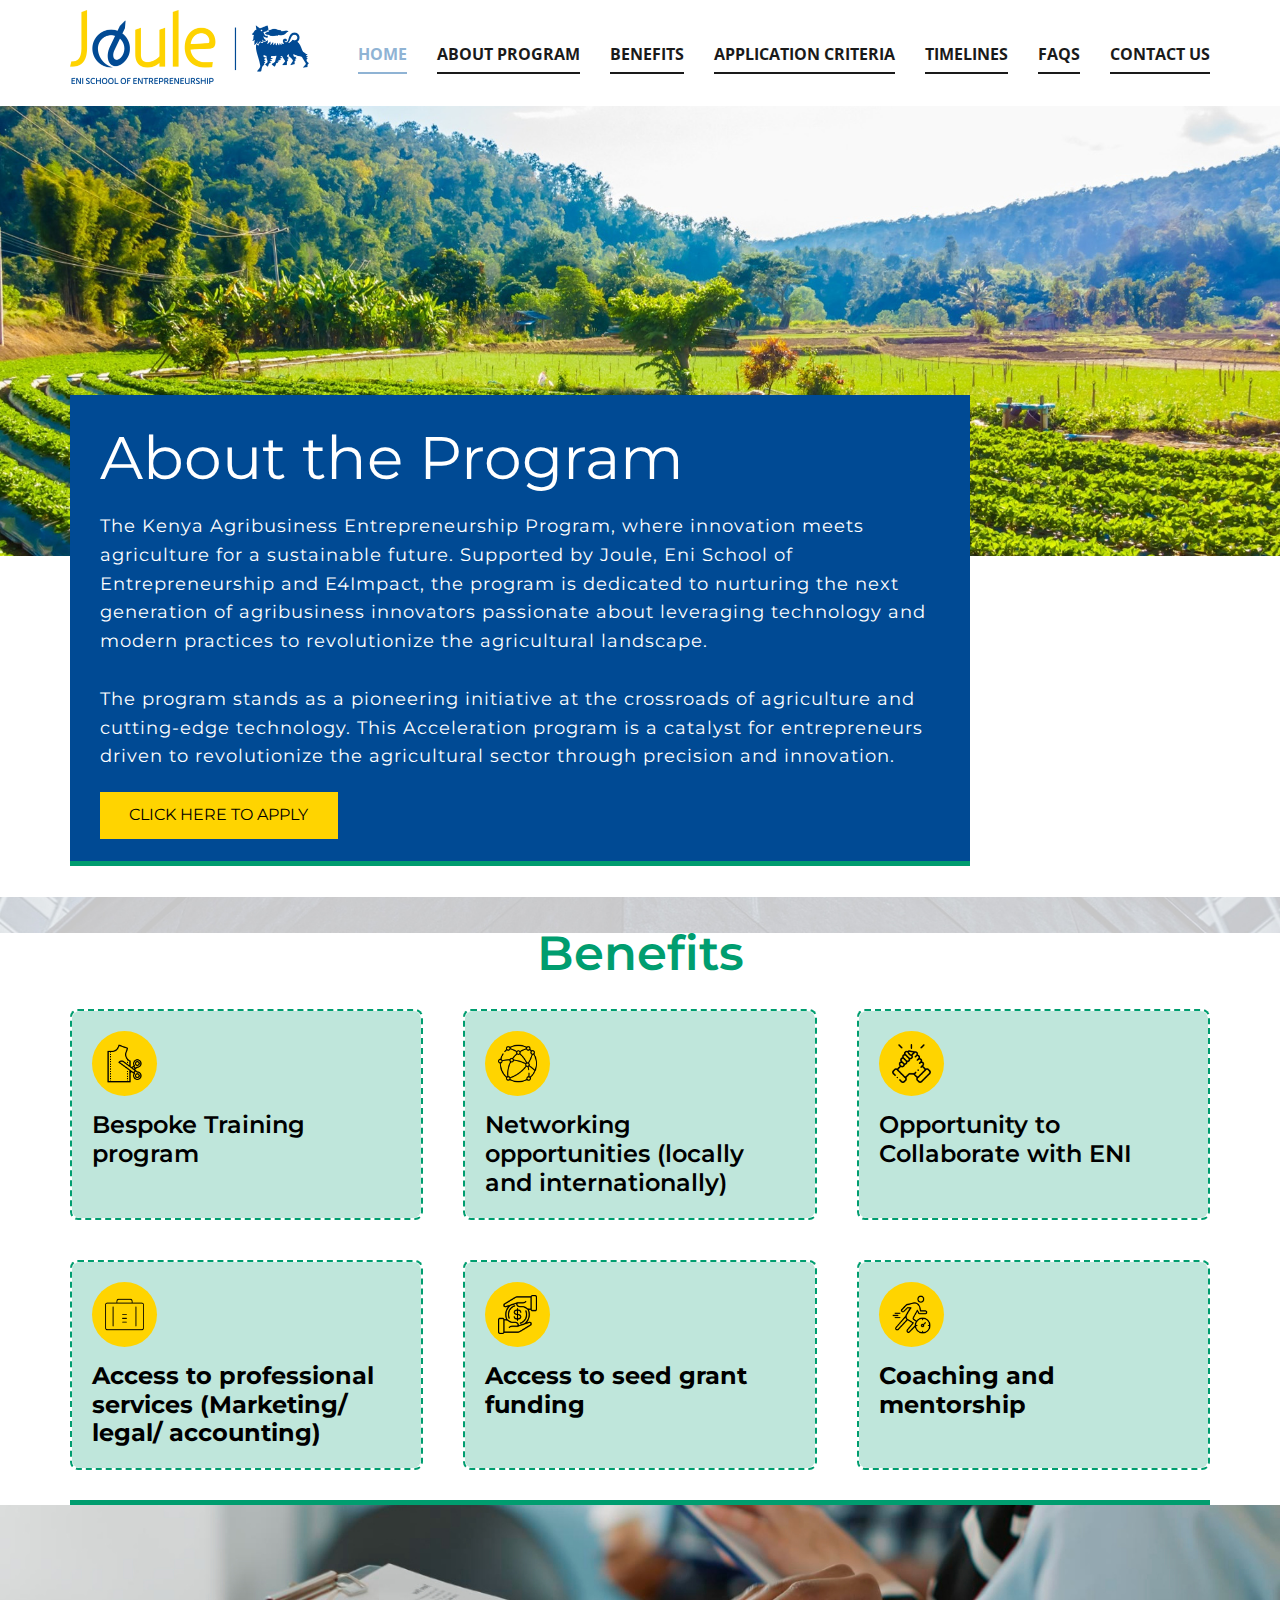
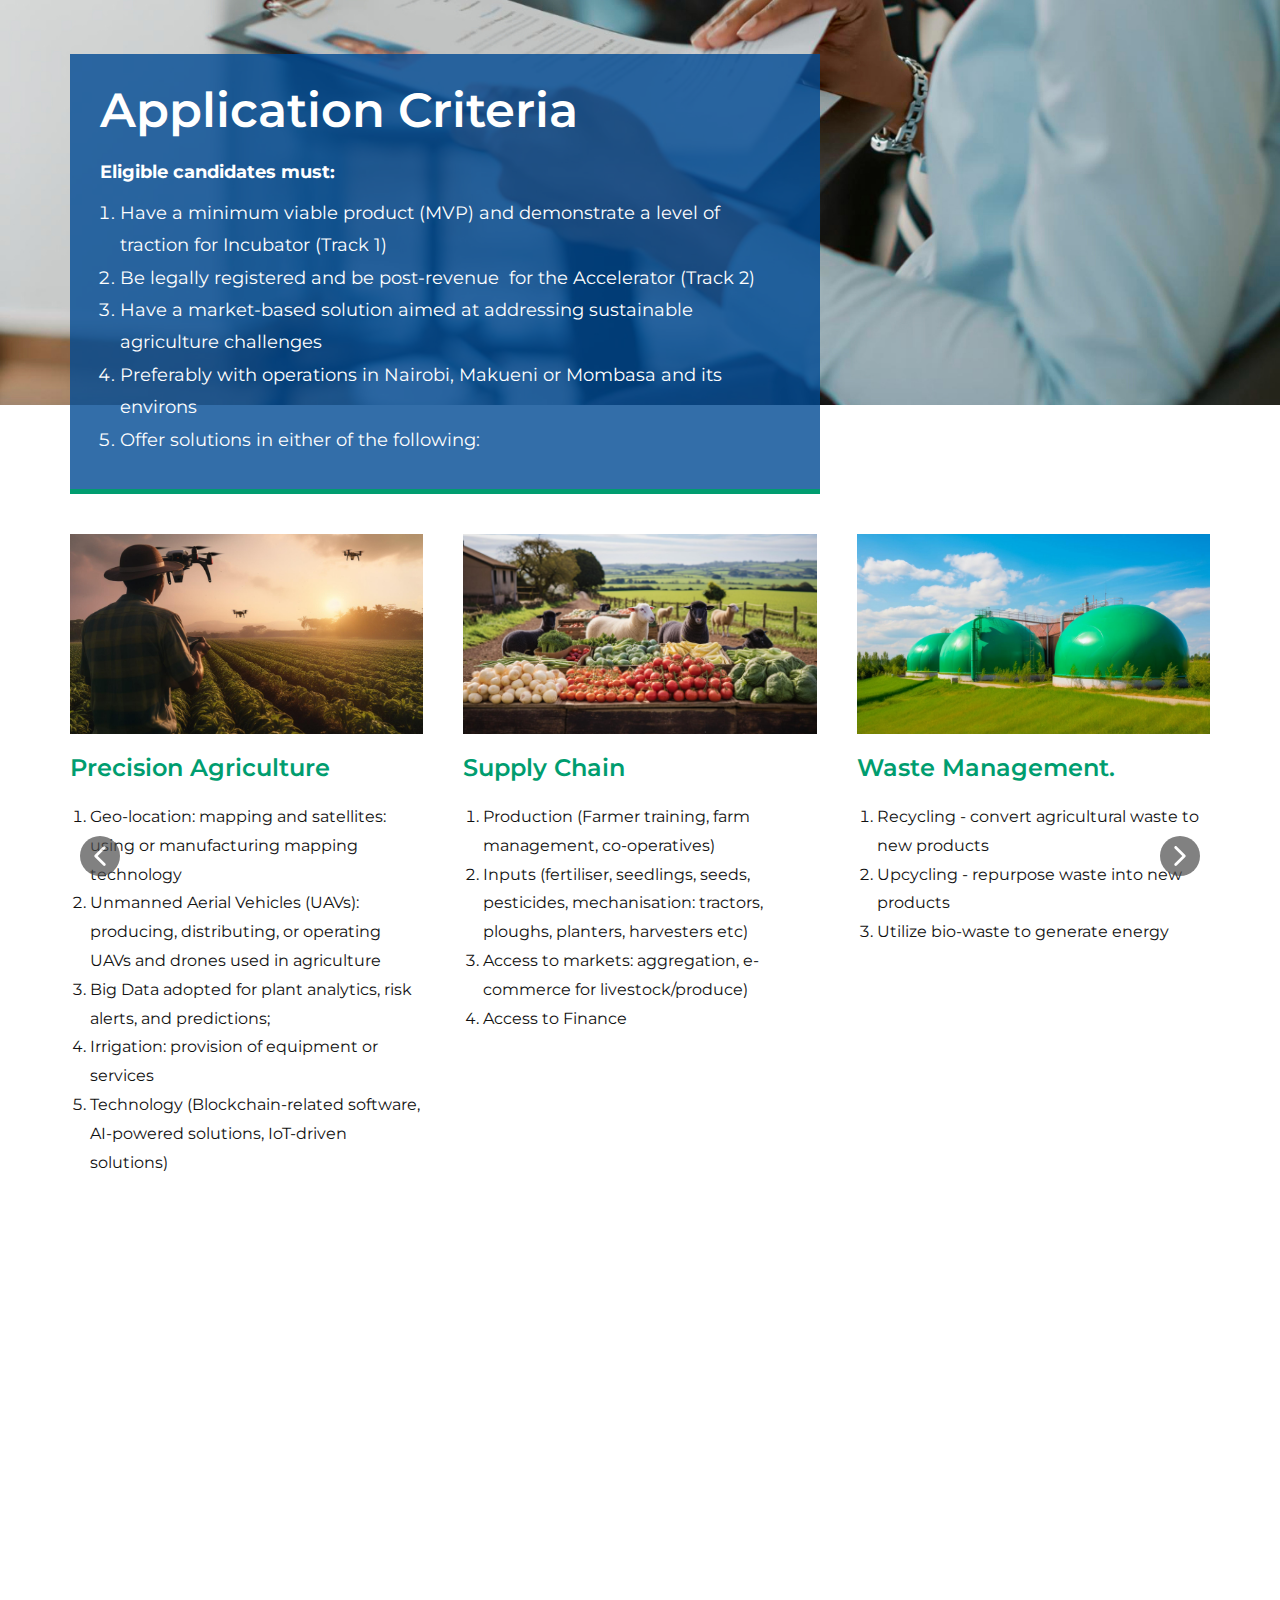
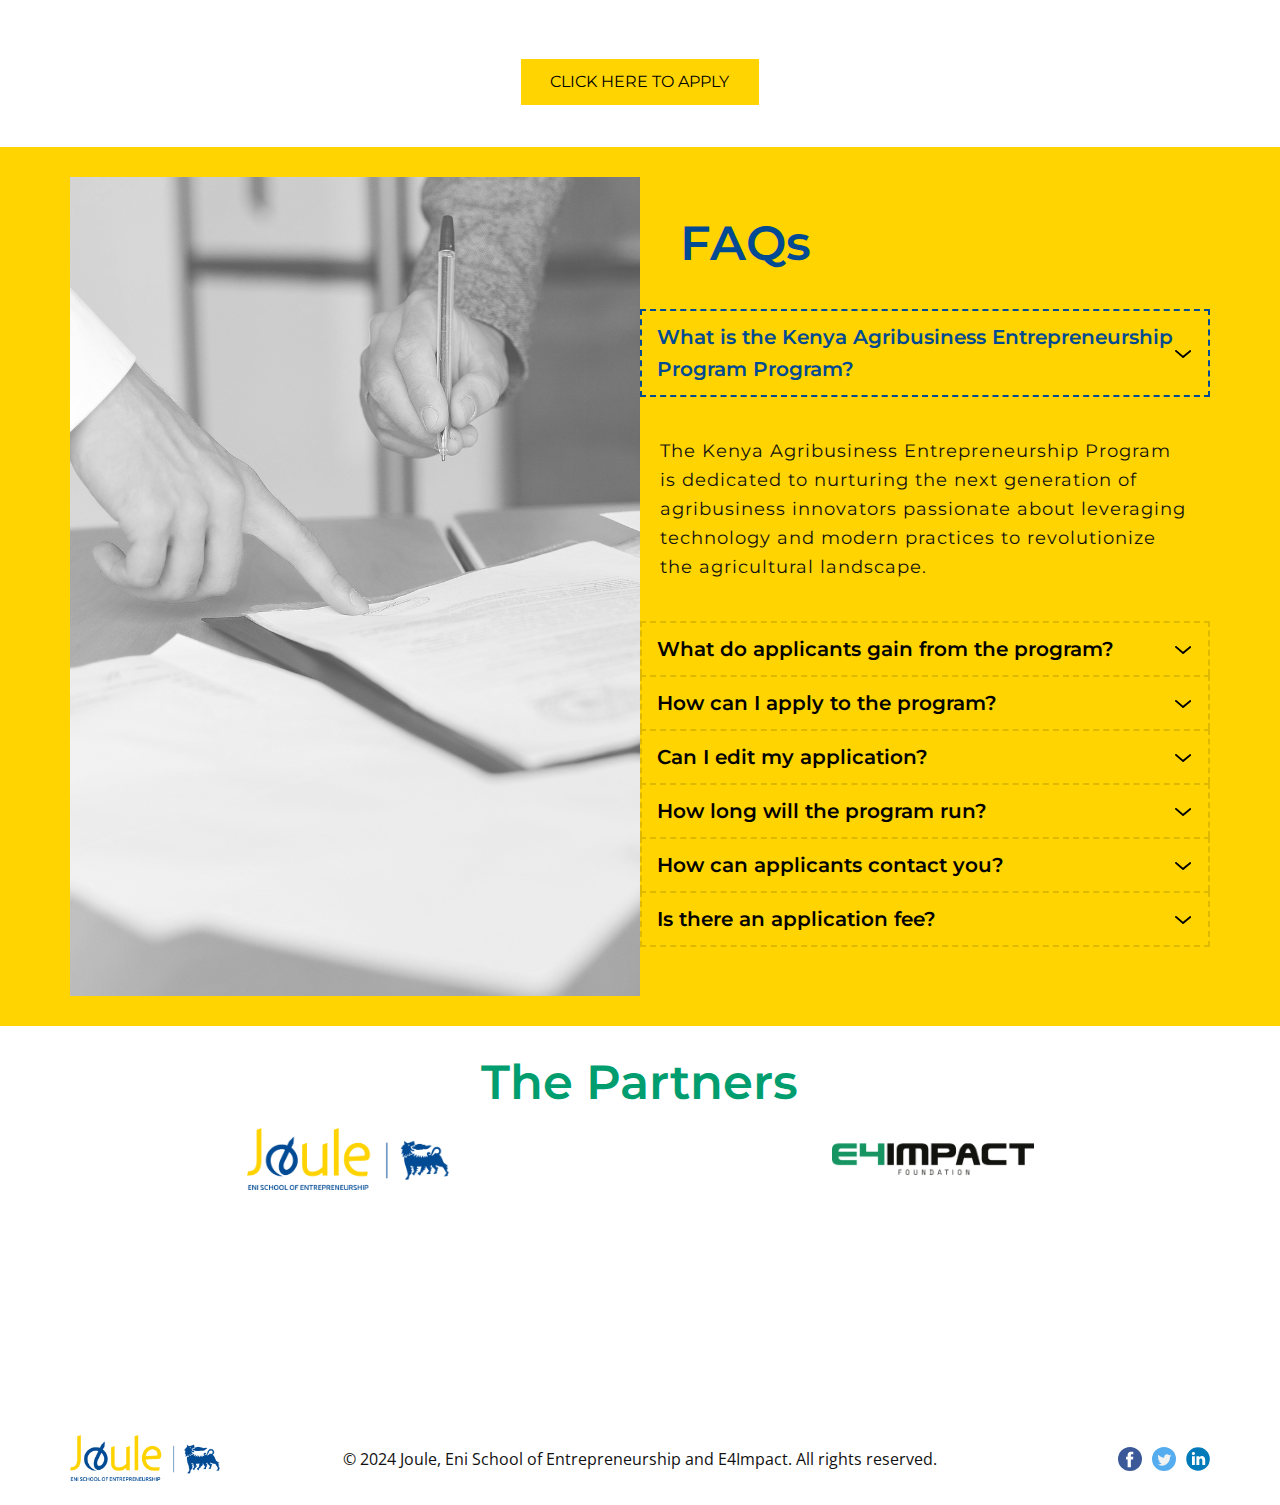
<file: index.html>
<!DOCTYPE html>
<html style="font-size: 16px;" lang="en"><head>
    <meta name="viewport" content="width=device-width, initial-scale=1.0">
    <meta charset="utf-8">
    <meta name="keywords" content="About Us, Why Us, Our partners, ​Open positions, ​“Justice delayed is justice denied.”">
    <meta name="description" content="">
    <title>Home</title>
    <link rel="stylesheet" href="nicepage.css" media="screen">
<link rel="stylesheet" href="Home.css" media="screen">
    <script class="u-script" type="text/javascript" src="jquery.js" defer=""></script>
    <script class="u-script" type="text/javascript" src="nicepage.js" defer=""></script>
    <meta name="generator" content="Nicepage 6.4.0, nicepage.com">
    <link id="u-theme-google-font" rel="stylesheet" href="https://fonts.googleapis.com/css?family=Roboto:100,100i,300,300i,400,400i,500,500i,700,700i,900,900i|Open+Sans:300,300i,400,400i,500,500i,600,600i,700,700i,800,800i">
    <link id="u-page-google-font" rel="stylesheet" href="https://fonts.googleapis.com/css?family=Montserrat:100,100i,200,200i,300,300i,400,400i,500,500i,600,600i,700,700i,800,800i,900,900i">
<script type="application/ld+json">{
		"@context": "http://schema.org",
		"@type": "Organization",
		"name": "",
		"logo": "images/LogoJouleEni-ENG_CMYK.png",
		"sameAs": [
				"www.facebook.com/E4ImpactAccelerator/",
				"https://twitter.com/E4IAccelerator",
				"https://www.linkedin.com/company/e4impactcenter-kenya/"
		]
}</script>
    <meta name="theme-color" content="#8fb3d4">
    <meta name="twitter:site" content="@">
    <meta name="twitter:card" content="summary_large_image">
    <meta name="twitter:title" content="Home">
    <meta name="twitter:description" content="">
    <meta property="og:title" content="Home">
    <meta property="og:type" content="website">
  <meta data-intl-tel-input-cdn-path="intlTelInput/"></head>
  <body data-path-to-root="./" data-include-products="false" class="u-body u-white u-xl-mode" data-lang="en"><header class="u-clearfix u-custom-color-7 u-header u-sticky u-sticky-bdf0 u-header" id="Menu"><div class="u-clearfix u-sheet u-valign-middle-lg u-valign-middle-md u-valign-middle-sm u-valign-middle-xs u-sheet-1">
        <a href="https://www.eni.com/joule/en-IT/home.html" class="u-image u-logo u-image-1" data-image-width="956" data-image-height="295">
          <img src="images/LogoJouleEni-ENG_CMYK.png" class="u-logo-image u-logo-image-1">
        </a>
        <nav class="u-menu u-menu-one-level u-offcanvas u-menu-1" data-responsive-from="MD" data-position="">
          <div class="menu-collapse" style="font-size: 1rem; letter-spacing: 0px; font-weight: 700; text-transform: uppercase;">
            <a class="u-button-style u-custom-active-border-color u-custom-border u-custom-border-color u-custom-borders u-custom-hover-border-color u-custom-left-right-menu-spacing u-custom-padding-bottom u-custom-text-active-color u-custom-text-color u-custom-text-hover-color u-custom-top-bottom-menu-spacing u-nav-link u-text-active-palette-1-base u-text-hover-palette-2-base" href="#" style="font-size: calc(1em + 16px);">
              <svg class="u-svg-link" viewBox="0 0 24 24"><use xmlns:xlink="http://www.w3.org/1999/xlink" xlink:href="#menu-hamburger"></use></svg>
              <svg class="u-svg-content" version="1.1" id="menu-hamburger" viewBox="0 0 16 16" x="0px" y="0px" xmlns:xlink="http://www.w3.org/1999/xlink" xmlns="http://www.w3.org/2000/svg"><g><rect y="1" width="16" height="2"></rect><rect y="7" width="16" height="2"></rect><rect y="13" width="16" height="2"></rect>
</g></svg>
            </a>
          </div>
          <div class="u-custom-menu u-nav-container">
            <ul class="u-nav u-spacing-30 u-unstyled u-nav-1"><li class="u-nav-item"><a class="u-border-2 u-border-active-palette-1-base u-border-grey-90 u-border-hover-palette-1-base u-border-no-left u-border-no-right u-border-no-top u-button-style u-nav-link u-text-active-palette-1-base u-text-grey-90 u-text-hover-palette-1-base" href="Home.html#Hero" style="padding: 10px 0px;">HOME</a>
</li><li class="u-nav-item"><a class="u-border-2 u-border-active-palette-1-base u-border-grey-90 u-border-hover-palette-1-base u-border-no-left u-border-no-right u-border-no-top u-button-style u-nav-link u-text-active-palette-1-base u-text-grey-90 u-text-hover-palette-1-base" href="Home.html#About_KAGEP" style="padding: 10px 0px;">About Program</a>
</li><li class="u-nav-item"><a class="u-border-2 u-border-active-palette-1-base u-border-grey-90 u-border-hover-palette-1-base u-border-no-left u-border-no-right u-border-no-top u-button-style u-nav-link u-text-active-palette-1-base u-text-grey-90 u-text-hover-palette-1-base" href="Home.html#Benefits" style="padding: 10px 0px;">Bene​​fits</a>
</li><li class="u-nav-item"><a class="u-border-2 u-border-active-palette-1-base u-border-grey-90 u-border-hover-palette-1-base u-border-no-left u-border-no-right u-border-no-top u-button-style u-nav-link u-text-active-palette-1-base u-text-grey-90 u-text-hover-palette-1-base" href="Home.html#carousel_0910" style="padding: 10px 0px;"> Application Criteria </a>
</li><li class="u-nav-item"><a class="u-border-2 u-border-active-palette-1-base u-border-grey-90 u-border-hover-palette-1-base u-border-no-left u-border-no-right u-border-no-top u-button-style u-nav-link u-text-active-palette-1-base u-text-grey-90 u-text-hover-palette-1-base" href="Home.html#sec-6019" style="padding: 10px 0px;">Timelines</a>
</li><li class="u-nav-item"><a class="u-border-2 u-border-active-palette-1-base u-border-grey-90 u-border-hover-palette-1-base u-border-no-left u-border-no-right u-border-no-top u-button-style u-nav-link u-text-active-palette-1-base u-text-grey-90 u-text-hover-palette-1-base" href="Home.html#FAQs" style="padding: 10px 0px;">FAQs</a>
</li><li class="u-nav-item"><a class="u-border-2 u-border-active-palette-1-base u-border-grey-90 u-border-hover-palette-1-base u-border-no-left u-border-no-right u-border-no-top u-button-style u-nav-link u-text-active-palette-1-base u-text-grey-90 u-text-hover-palette-1-base" href="Home.html#carousel_fae1" style="padding: 10px 0px;">Contact Us</a>
</li></ul>
          </div>
          <div class="u-custom-menu u-nav-container-collapse">
            <div class="u-black u-container-style u-inner-container-layout u-opacity u-opacity-95 u-sidenav">
              <div class="u-inner-container-layout u-sidenav-overflow">
                <div class="u-menu-close"></div>
                <ul class="u-align-center u-nav u-popupmenu-items u-unstyled u-nav-2"><li class="u-nav-item"><a class="u-button-style u-nav-link" href="Home.html#Hero">HOME</a>
</li><li class="u-nav-item"><a class="u-button-style u-nav-link" href="Home.html#About_KAGEP">About Program</a>
</li><li class="u-nav-item"><a class="u-button-style u-nav-link" href="Home.html#Benefits">Bene​​fits</a>
</li><li class="u-nav-item"><a class="u-button-style u-nav-link" href="Home.html#carousel_0910"> Application Criteria </a>
</li><li class="u-nav-item"><a class="u-button-style u-nav-link" href="Home.html#sec-6019">Timelines</a>
</li><li class="u-nav-item"><a class="u-button-style u-nav-link" href="Home.html#FAQs">FAQs</a>
</li><li class="u-nav-item"><a class="u-button-style u-nav-link" href="Home.html#carousel_fae1">Contact Us</a>
</li></ul>
              </div>
            </div>
            <div class="u-black u-menu-overlay u-opacity u-opacity-70"></div>
          </div>
        </nav>
      </div><style class="u-sticky-style" data-style-id="bdf0">.u-sticky-fixed.u-sticky-bdf0, .u-body.u-sticky-fixed .u-sticky-bdf0 {
box-shadow: 2px 2px 8px 0px rgba(128,128,128,1) !important
}</style></header>
    <section class="u-clearfix u-image u-section-1" id="Hero" data-image-width="2000" data-image-height="1143">
      <div class="u-clearfix u-sheet u-sheet-1"></div>
    </section>
    <section class="u-clearfix u-section-2" id="About_KAGEP">
      <div class="u-clearfix u-sheet u-sheet-1">
        <div class="custom-expanded u-border-5 u-border-custom-color-1 u-border-no-left u-border-no-right u-border-no-top u-container-style u-custom-color-5 u-group u-shape-rectangle u-group-1" data-animation-out="1">
          <div class="u-container-layout u-container-layout-1">
            <h1 class="u-align-left u-custom-font u-font-montserrat u-text u-text-custom-color-7 u-text-default u-text-1">About the P​rogram&nbsp;</h1>
            <p class="u-align-left u-custom-font u-font-montserrat u-text u-text-2">The Kenya Agribusiness Entrepreneurship Program, where innovation meets agriculture for a sustainable future. Supported by Joule, Eni School of Entrepreneurship and E4Impact, the program is dedicated to nurturing the next generation of agribusiness innovators passionate about leveraging technology and modern practices to revolutionize the agricultural landscape. <br>
              <br>The program stands as a pioneering initiative at the crossroads of agriculture and cutting-edge technology. This Acceleration program is a catalyst for entrepreneurs driven to revolutionize the agricultural sector through precision and innovation.<br>
            </p>
            <a href="https://e4impact.acceleratorapp.co/application/new?program=kenya-agribusiness-entrepreneurship-program" class="u-align-left u-btn u-button-style u-custom-color-2 u-text-custom-color-3 u-btn-1" target="_blank"> Click here to Apply</a>
          </div>
        </div>
      </div>
    </section>
    <section class="skrollable u-align-center u-clearfix u-container-align-center-md u-container-align-center-sm u-container-align-center-xs u-image u-parallax u-section-3" id="Benefits" data-image-width="1920" data-image-height="1400">
      <div class="u-clearfix u-sheet u-sheet-1">
        <div class="u-align-center u-border-5 u-border-custom-color-1 u-border-no-left u-border-no-right u-border-no-top u-container-style u-expanded-width u-group u-shape-rectangle u-group-1">
          <div class="u-container-layout u-container-layout-1">
            <h2 class="u-text u-text-custom-color-1 u-text-default u-text-1">Bene​​fits</h2>
            <div class="custom-expanded u-expanded-width-lg u-expanded-width-xl u-layout-grid u-list u-list-1">
              <div class="u-repeater u-repeater-1">
                <div class="u-border-2 u-border-custom-color-1 u-container-align-left u-container-style u-custom-color-1 u-list-item u-opacity u-opacity-25 u-radius u-repeater-item u-shape-round u-list-item-1">
                  <div class="u-container-layout u-similar-container u-container-layout-2"><span class="u-align-left u-custom-color-2 u-file-icon u-icon u-icon-circle u-icon-1" data-animation-name="" data-animation-duration="0" data-animation-delay="0" data-animation-direction=""><img src="images/10719226-0112b8f7.png" alt=""></span>
                    <div class="u-container-style u-group u-shape-rectangle u-group-2">
                      <div class="u-container-layout u-container-layout-3">
                        <h3 class="u-align-left u-text u-text-black u-text-2">Bespoke Training program </h3>
                      </div>
                    </div>
                  </div>
                </div>
                <div class="u-border-2 u-border-custom-color-1 u-container-align-left u-container-style u-custom-color-1 u-list-item u-opacity u-opacity-25 u-radius u-repeater-item u-shape-round u-list-item-2">
                  <div class="u-container-layout u-similar-container u-container-layout-4"><span class="u-align-left u-custom-color-2 u-file-icon u-icon u-icon-circle u-icon-2" data-animation-name="" data-animation-duration="0" data-animation-delay="0" data-animation-direction=""><img src="images/4207230-e508a923.png" alt=""></span>
                    <div class="u-container-style u-group u-shape-rectangle u-group-3">
                      <div class="u-container-layout u-container-layout-5">
                        <h3 class="u-align-left u-text u-text-black u-text-3"> Network​ing opportunities (locally and internationally)&nbsp;</h3>
                      </div>
                    </div>
                  </div>
                </div>
                <div class="u-border-2 u-border-custom-color-1 u-container-align-left u-container-style u-custom-color-1 u-list-item u-opacity u-opacity-25 u-radius u-repeater-item u-shape-round u-list-item-3">
                  <div class="u-container-layout u-similar-container u-container-layout-6"><span class="u-align-left u-custom-color-2 u-file-icon u-icon u-icon-circle u-icon-3" data-animation-name="" data-animation-duration="0" data-animation-delay="0" data-animation-direction=""><img src="images/2058768-dbe090ce.png" alt=""></span>
                    <div class="u-container-style u-group u-shape-rectangle u-group-4">
                      <div class="u-container-layout u-container-layout-7">
                        <h3 class="u-align-left u-text u-text-black u-text-4"> Opportunity to Collaborate with ENI </h3>
                      </div>
                    </div>
                  </div>
                </div>
                <div class="u-border-2 u-border-custom-color-1 u-container-align-left u-container-style u-custom-color-1 u-list-item u-opacity u-opacity-25 u-radius u-repeater-item u-shape-round u-list-item-4">
                  <div class="u-container-layout u-similar-container u-container-layout-8"><span class="u-align-left u-custom-color-2 u-file-icon u-icon u-icon-circle u-icon-4" data-animation-name="" data-animation-duration="0" data-animation-delay="0" data-animation-direction=""><img src="images/2603174-b0e47d2f.png" alt=""></span>
                    <div class="u-container-style u-group u-shape-rectangle u-group-5">
                      <div class="u-container-layout u-container-layout-9">
                        <h3 class="u-align-left u-text u-text-black u-text-5"><b>Access to professional services (Marketing/ legal/ accounting)</b>
                        </h3>
                      </div>
                    </div>
                  </div>
                </div>
                <div class="u-border-2 u-border-custom-color-1 u-container-align-left u-container-style u-custom-color-1 u-list-item u-opacity u-opacity-25 u-radius u-repeater-item u-shape-round u-list-item-5">
                  <div class="u-container-layout u-similar-container u-container-layout-10"><span class="u-align-left u-custom-color-2 u-file-icon u-icon u-icon-circle u-icon-5" data-animation-name="" data-animation-duration="0" data-animation-delay="0" data-animation-direction=""><img src="images/3130453-7ac112e3.png" alt=""></span>
                    <div class="u-container-style u-group u-shape-rectangle u-group-6">
                      <div class="u-container-layout u-container-layout-11">
                        <h3 class="u-align-left u-text u-text-black u-text-6"><b>Access to seed grant funding</b>
                        </h3>
                      </div>
                    </div>
                  </div>
                </div>
                <div class="u-border-2 u-border-custom-color-1 u-container-style u-custom-color-1 u-list-item u-opacity u-opacity-25 u-radius u-repeater-item u-shape-round u-list-item-6">
                  <div class="u-container-layout u-similar-container u-container-layout-12"><span class="u-align-left u-custom-color-2 u-file-icon u-icon u-icon-circle u-icon-6" data-animation-name="" data-animation-duration="0" data-animation-delay="0" data-animation-direction=""><img src="images/10746529-d5d4c3f9.png" alt=""></span>
                    <div class="u-container-style u-group u-shape-rectangle u-group-7">
                      <div class="u-container-layout u-container-layout-13">
                        <h3 class="u-align-left u-text u-text-black u-text-7"><b>Coaching and mentorship</b>
                        </h3>
                      </div>
                    </div>
                  </div>
                </div>
              </div>
            </div>
          </div>
        </div>
      </div>
    </section>
    <section class="u-clearfix u-section-4" id="carousel_0910">
      <img class="u-image u-image-1" src="images/female-candidate-sitting-queue-receiving-cv-files-waiting-start-job-interview-about-career-opportunity-woman-getting-ready-attend-recruitment-meeting-with-hr-employee.jpg" data-image-width="1500" data-image-height="844">
      <div class="u-border-5 u-border-custom-color-1 u-border-no-left u-border-no-right u-border-no-top u-container-style u-custom-color-5 u-group u-opacity u-opacity-80 u-shape-rectangle u-group-1">
        <div class="u-container-layout u-container-layout-1">
          <h2 class="u-align-left u-text u-text-default u-text-1">Application Criteria </h2>
          <p class="u-align-left u-large-text u-text u-text-variant u-text-2"><b>Eligible candidates must:<br></b>
          </p>
          <ol class="u-align-left u-text u-text-3">
            <li><b>
                <span style="font-weight: 400;">Have a minimum viable product (MVP) and demonstrate a level of traction for Incubator (Track 1)</span></b>
            </li>
            <li><b style="font-weight: 400;">Be legally registered and be post-revenue&nbsp; for the Accelerator (Track 2)</b>
            </li>
            <li><b>
                <span style="font-weight: 400;">Have a market-based solution aimed at addressing sustainable agriculture challenges</span></b>
            </li>
            <li><b style="font-weight: 400;">Preferably with operations in Nairobi, Makueni or Mombasa and its environs</b>
            </li>
            <li><b>
                <span style="font-weight: 400;">Offer solutions in either of the following:</span></b>
              <br>
            </li>
          </ol>
        </div>
      </div>
    </section>
    <section class="u-clearfix u-section-5" id="sec-43b4">
      <div class="u-clearfix u-sheet u-sheet-1">
        <div class="u-expanded-width u-layout-horizontal u-list u-list-1">
          <div class="u-repeater u-repeater-1">
            <div class="u-container-align-left u-container-style u-list-item u-repeater-item u-shape-rectangle">
              <div class="u-container-layout u-similar-container u-container-layout-1">
                <img class="u-expanded-width u-image u-image-1" src="images/29298.jpg" data-image-width="2000" data-image-height="1333">
                <h3 class="u-align-left u-text u-text-custom-color-1 u-text-default u-text-1"> Precision Agriculture</h3>
                <ol class="u-align-left u-spacing-0 u-text u-text-2">
                  <li>Geo-location: mapping and satellites: using or manufacturing mapping technology</li>
                  <li>Unmanned Aerial Vehicles (UAVs): producing, distributing, or operating UAVs and drones used in agriculture</li>
                  <li>Big Data adopted for plant analytics, risk alerts, and predictions;</li>
                  <li>Irrigation: provision of equipment or services</li>
                  <li>Technology (Blockchain-related software, AI-powered solutions, IoT-driven solutions)<br>
                  </li>
                </ol>
              </div>
            </div>
            <div class="u-container-style u-list-item u-repeater-item u-shape-rectangle">
              <div class="u-container-layout u-similar-container u-container-layout-2">
                <img class="u-expanded-width u-image u-image-2" src="images/56403.jpg" data-image-width="1500" data-image-height="841">
                <h3 class="u-align-left u-text u-text-custom-color-1 u-text-default u-text-3"> Supply Chain</h3>
                <ol class="u-align-left u-spacing-0 u-text u-text-4">
                  <li>Production (Farmer training, farm management, co-operatives)</li>
                  <li>Inputs (fertiliser, seedlings, seeds, pesticides, mechanisation: tractors, ploughs, planters, harvesters etc)</li>
                  <li>Access to markets: aggregation, e-commerce for livestock/produce)</li>
                  <li>Access to Finance&nbsp;<br>
                  </li>
                </ol>
              </div>
            </div>
            <div class="u-container-align-left u-container-style u-list-item u-repeater-item u-shape-rectangle">
              <div class="u-container-layout u-similar-container u-container-layout-3">
                <img class="u-expanded-width u-image u-image-3" src="images/28443.jpg" data-image-width="2000" data-image-height="1191">
                <h3 class="u-align-left u-text u-text-custom-color-1 u-text-default u-text-5"> Waste Management.</h3>
                <ol class="u-align-left u-spacing-0 u-text u-text-6">
                  <li>Recycling - convert agricultural waste to new products<br>
                  </li>
                  <li>Upcycling - repurpose waste into new products</li>
                  <li>Utilize bio-waste to generate energy<br>
                  </li>
                </ol>
              </div>
            </div>
          </div>
          <a class="u-absolute-vcenter u-gallery-nav u-gallery-nav-prev u-grey-70 u-icon-circle u-opacity u-opacity-70 u-spacing-10 u-text-white u-gallery-nav-1" href="#" role="button">
            <span aria-hidden="true">
              <svg viewBox="0 0 451.847 451.847"><path d="M97.141,225.92c0-8.095,3.091-16.192,9.259-22.366L300.689,9.27c12.359-12.359,32.397-12.359,44.751,0
c12.354,12.354,12.354,32.388,0,44.748L173.525,225.92l171.903,171.909c12.354,12.354,12.354,32.391,0,44.744
c-12.354,12.365-32.386,12.365-44.745,0l-194.29-194.281C100.226,242.115,97.141,234.018,97.141,225.92z"></path></svg>
            </span>
            <span class="sr-only">
              <svg viewBox="0 0 451.847 451.847"><path d="M97.141,225.92c0-8.095,3.091-16.192,9.259-22.366L300.689,9.27c12.359-12.359,32.397-12.359,44.751,0
c12.354,12.354,12.354,32.388,0,44.748L173.525,225.92l171.903,171.909c12.354,12.354,12.354,32.391,0,44.744
c-12.354,12.365-32.386,12.365-44.745,0l-194.29-194.281C100.226,242.115,97.141,234.018,97.141,225.92z"></path></svg>
            </span>
          </a>
          <a class="u-absolute-vcenter u-gallery-nav u-gallery-nav-next u-grey-70 u-icon-circle u-opacity u-opacity-70 u-spacing-10 u-text-white u-gallery-nav-2" href="#" role="button">
            <span aria-hidden="true">
              <svg viewBox="0 0 451.846 451.847"><path d="M345.441,248.292L151.154,442.573c-12.359,12.365-32.397,12.365-44.75,0c-12.354-12.354-12.354-32.391,0-44.744
L278.318,225.92L106.409,54.017c-12.354-12.359-12.354-32.394,0-44.748c12.354-12.359,32.391-12.359,44.75,0l194.287,194.284
c6.177,6.18,9.262,14.271,9.262,22.366C354.708,234.018,351.617,242.115,345.441,248.292z"></path></svg>
            </span>
            <span class="sr-only">
              <svg viewBox="0 0 451.846 451.847"><path d="M345.441,248.292L151.154,442.573c-12.359,12.365-32.397,12.365-44.75,0c-12.354-12.354-12.354-32.391,0-44.744
L278.318,225.92L106.409,54.017c-12.354-12.359-12.354-32.394,0-44.748c12.354-12.359,32.391-12.359,44.75,0l194.287,194.284
c6.177,6.18,9.262,14.271,9.262,22.366C354.708,234.018,351.617,242.115,345.441,248.292z"></path></svg>
            </span>
          </a>
        </div>
      </div>
    </section>
    <section class="skrollable u-clearfix u-image u-parallax u-shading u-section-6" id="sec-6019" data-image-width="1920" data-image-height="1400">
      <div class="u-clearfix u-sheet u-sheet-1">
        <h2 class="u-align-center u-text u-text-custom-color-7 u-text-font u-text-1" data-animation-name="customAnimationIn" data-animation-duration="1500" data-animation-out="0">Application Timelines - 17th March 2024</h2>
        <div class="u-align-left u-expanded-width-lg u-expanded-width-md u-expanded-width-xl u-expanded-width-xs u-list u-list-1">
          <div class="u-repeater u-repeater-1">
            <div class="u-align-left u-container-style u-list-item u-repeater-item u-shape-rectangle u-list-item-1" data-animation-direction="Up" data-animation-name="customAnimationIn" data-animation-duration="1500" data-animation-delay="500">
              <div class="u-container-layout u-similar-container u-container-layout-1">
                <h3 class="u-align-left u-custom-font u-text u-text-font u-text-palette-3-light-1 u-text-2">01</h3>
                <h5 class="u-align-left u-text u-text-3"> Integrity</h5>
                <p class="u-align-left u-text u-text-4">Launch for call of applicants. <br>
                </p>
              </div>
            </div>
            <div class="u-align-left u-container-style u-list-item u-repeater-item u-shape-rectangle u-list-item-2" data-animation-name="customAnimationIn" data-animation-duration="1500" data-animation-delay="500">
              <div class="u-container-layout u-similar-container u-container-layout-2">
                <h3 class="u-align-left u-custom-font u-text u-text-font u-text-palette-3-light-1 u-text-5">02</h3>
                <h5 class="u-align-left u-text u-text-6"> Quality over Quantity</h5>
                <p class="u-align-left u-text u-text-7">Launch for call of applicants window closes.</p>
              </div>
            </div>
            <div class="u-align-left u-container-style u-list-item u-repeater-item u-shape-rectangle u-list-item-3" data-animation-direction="Up" data-animation-name="customAnimationIn" data-animation-duration="1500" data-animation-delay="750">
              <div class="u-container-layout u-similar-container u-container-layout-3">
                <h3 class="u-align-left u-custom-font u-text u-text-font u-text-palette-3-light-1 u-text-8">03</h3>
                <h5 class="u-align-left u-text u-text-9"> Collaboration </h5>
                <p class="u-align-left u-text u-text-10"> Cohort Announced</p>
              </div>
            </div>
          </div>
        </div>
        <div class="u-countdown u-countdown-1" data-timer-id="02ed" data-type="to-date" data-target-date="Sun, 17 Mar 2024 17:58:09 GMT" data-for="everyone" data-direction="down" data-count-animation="slide" data-target-number="100" data-frequency="1s" data-start-time="Mon, 19 Feb 2024 05:27:55 GMT">
          <div class="u-countdown-wrapper u-spacing-20">
            <div class="u-countdown-item u-countdown-years u-hidden u-spacing-10">
              <div class="u-countdown-counter u-countdown-counter-1"><div class="u-countdown-number">0</div><div class="u-countdown-number u-hidden">0</div></div>
              <div class="u-countdown-label u-countdown-label-1">Years</div>
            </div>
            <div class="u-countdown-separator u-hidden u-countdown-separator-1">:</div>
            <div class="u-countdown-days u-countdown-item u-spacing-10">
              <div class="u-countdown-counter u-countdown-counter-2"><div class="u-countdown-number">2</div><div class="u-countdown-number">7</div><div class="u-countdown-number u-hidden">0</div></div>
              <div class="u-countdown-label u-countdown-label-2">Days</div>
            </div>
            <div class="u-countdown-separator u-countdown-separator-2">:</div>
            <div class="u-countdown-hours u-countdown-item u-spacing-10">
              <div class="u-countdown-counter u-countdown-counter-3"><div class="u-countdown-number">1</div><div class="u-countdown-number">2</div></div>
              <div class="u-countdown-label u-countdown-label-3">Hours</div>
            </div>
            <div class="u-countdown-separator u-countdown-separator-3">:</div>
            <div class="u-countdown-item u-countdown-minutes u-spacing-10">
              <div class="u-countdown-counter u-countdown-counter-4"><div class="u-countdown-number">2</div><div class="u-countdown-number">9</div></div>
              <div class="u-countdown-label u-countdown-label-4">Minutes</div>
            </div>
            <div class="u-countdown-separator u-countdown-separator-4">:</div>
            <div class="u-countdown-item u-countdown-seconds u-spacing-10">
              <div class="u-countdown-counter u-countdown-counter-5"><div class="u-countdown-number">1</div><div class="u-countdown-number">0</div></div>
              <div class="u-countdown-label u-countdown-label-5">Seconds</div>
            </div>
            <div class="u-countdown-separator u-hidden u-countdown-separator-5">:</div>
            <div class="u-countdown-item u-countdown-numbers u-hidden u-spacing-10">
              <div class="u-countdown-counter u-countdown-counter-6"><div class="u-countdown-number">0</div><div class="u-countdown-number">1</div><div class="u-countdown-number">0</div><div class="u-countdown-number">0</div></div>
              <div class="u-countdown-label u-countdown-label-6">Items</div>
            </div>
          </div>
          <div class="u-countdown-message u-hidden">
            <p>Sorry, the time is up.</p>
          </div>
        </div>
        <a href="https://e4impact.acceleratorapp.co/application/new?program=kenya-agribusiness-entrepreneurship-program" class="u-align-center u-btn u-button-style u-custom-color-2 u-text-custom-color-3 u-btn-1" target="_blank"> Click here to Apply</a>
      </div>
    </section>
    <section class="u-clearfix u-custom-color-2 u-section-7" id="FAQs">
      <div class="u-clearfix u-sheet u-valign-top-xs u-sheet-1">
        <div class="data-layout-selected u-clearfix u-expanded-width u-gutter-0 u-layout-wrap u-layout-wrap-1">
          <div class="u-layout">
            <div class="u-layout-row">
              <div class="u-container-style u-hidden-xs u-image u-layout-cell u-size-30 u-image-1" data-image-width="2000" data-image-height="1333">
                <div class="u-container-layout u-container-layout-1"></div>
              </div>
              <div class="u-container-style u-layout-cell u-size-30 u-layout-cell-2">
                <div class="u-container-layout u-container-layout-2">
                  <h2 class="u-text u-text-custom-color-5 u-text-default-lg u-text-default-xl u-text-1">FAQs</h2>
                  <div class="u-accordion u-expanded-width u-faq u-accordion-1">
                    <div class="u-accordion-item">
                      <a class="active u-accordion-link u-border-2 u-border-active-custom-color-5 u-border-custom-color-8 u-button-style u-custom-font u-font-montserrat u-text-active-custom-color-5 u-text-custom-color-3 u-accordion-link-1" id="link-" aria-controls="" aria-selected="true">
                        <span class="u-accordion-link-text">What is the Kenya Agribusiness Entrepreneurship Program Program?</span><span class="u-accordion-link-icon u-icon u-icon-rectangle u-text-custom-color-3 u-icon-1"><svg class="u-svg-link" preserveAspectRatio="xMidYMin slice" viewBox="0 0 16 16" style=""><use xmlns:xlink="http://www.w3.org/1999/xlink" xlink:href="#svg-a274"></use></svg><svg class="u-svg-content" viewBox="0 0 16 16" x="0px" y="0px" id="svg-a274"><path d="M8,10.7L1.6,5.3c-0.4-0.4-1-0.4-1.3,0c-0.4,0.4-0.4,0.9,0,1.3l7.2,6.1c0.1,0.1,0.4,0.2,0.6,0.2s0.4-0.1,0.6-0.2l7.1-6
	c0.4-0.4,0.4-0.9,0-1.3c-0.4-0.4-1-0.4-1.3,0L8,10.7z"></path></svg></span>
                      </a>
                      <div class="u-accordion-active u-accordion-pane u-container-style u-shape-rectangle u-accordion-pane-1" aria-labelledby="link-">
                        <div class="u-container-layout u-container-layout-3">
                          <div class="fr-view u-clearfix u-rich-text u-text">
                            <p>The Kenya Agribusiness Entrepreneurship Program is dedicated to nurturing the next generation of agribusiness innovators passionate about leveraging technology and modern practices to revolutionize the agricultural landscape.</p>
                          </div>
                        </div>
                      </div>
                    </div>
                    <div class="u-accordion-item">
                      <a class="u-accordion-link u-border-2 u-border-active-custom-color-5 u-border-custom-color-8 u-button-style u-custom-font u-font-montserrat u-text-active-custom-color-5 u-text-custom-color-3 u-accordion-link-2" id="link-106e" aria-controls="106e" aria-selected="false">
                        <span class="u-accordion-link-text"> What do applicants gain from the program?</span><span class="u-accordion-link-icon u-icon u-icon-rectangle u-text-custom-color-3 u-icon-2"><svg class="u-svg-link" preserveAspectRatio="xMidYMin slice" viewBox="0 0 16 16" style=""><use xmlns:xlink="http://www.w3.org/1999/xlink" xlink:href="#svg-6049"></use></svg><svg class="u-svg-content" viewBox="0 0 16 16" x="0px" y="0px" id="svg-6049"><path d="M8,10.7L1.6,5.3c-0.4-0.4-1-0.4-1.3,0c-0.4,0.4-0.4,0.9,0,1.3l7.2,6.1c0.1,0.1,0.4,0.2,0.6,0.2s0.4-0.1,0.6-0.2l7.1-6
	c0.4-0.4,0.4-0.9,0-1.3c-0.4-0.4-1-0.4-1.3,0L8,10.7z"></path></svg></span>
                      </a>
                      <div class="u-accordion-pane u-container-style u-shape-rectangle u-accordion-pane-2" id="106e" aria-labelledby="link-106e">
                        <div class="u-container-layout u-container-layout-4">
                          <div class="fr-view u-clearfix u-rich-text u-text">
                            <p>Bespoke Training program, Networking opportunities (locally and internationally). Opportunity to Collaborate with ENniI, Access to professional services (Marketing/ legal/ accounting), Access to seed grant funding, Coaching and mentorship</p>
                          </div>
                        </div>
                      </div>
                    </div>
                    <div class="u-accordion-item">
                      <a class="u-accordion-link u-border-2 u-border-active-custom-color-5 u-border-custom-color-8 u-button-style u-custom-font u-font-montserrat u-text-active-custom-color-5 u-text-custom-color-3 u-accordion-link-3" id="link-4301" aria-controls="4301" aria-selected="false">
                        <span class="u-accordion-link-text">How can I apply to the program?</span><span class="u-accordion-link-icon u-icon u-icon-rectangle u-text-custom-color-3 u-icon-3"><svg class="u-svg-link" preserveAspectRatio="xMidYMin slice" viewBox="0 0 16 16" style=""><use xmlns:xlink="http://www.w3.org/1999/xlink" xlink:href="#svg-e863"></use></svg><svg class="u-svg-content" viewBox="0 0 16 16" x="0px" y="0px" id="svg-e863"><path d="M8,10.7L1.6,5.3c-0.4-0.4-1-0.4-1.3,0c-0.4,0.4-0.4,0.9,0,1.3l7.2,6.1c0.1,0.1,0.4,0.2,0.6,0.2s0.4-0.1,0.6-0.2l7.1-6
	c0.4-0.4,0.4-0.9,0-1.3c-0.4-0.4-1-0.4-1.3,0L8,10.7z"></path></svg></span>
                      </a>
                      <div class="u-accordion-pane u-container-style u-shape-rectangle u-accordion-pane-3" id="4301" aria-labelledby="link-4301">
                        <div class="u-container-layout u-container-layout-5">
                          <div class="fr-view u-clearfix u-rich-text u-text">
                            <p>Any eligible entrepreneur can apply through the lin...</p>
                          </div>
                        </div>
                      </div>
                    </div>
                    <div class="u-accordion-item">
                      <a class="u-accordion-link u-border-2 u-border-active-custom-color-5 u-border-custom-color-8 u-button-style u-custom-font u-font-montserrat u-text-active-custom-color-5 u-text-custom-color-3 u-accordion-link-4" id="link-bc42" aria-controls="bc42" aria-selected="false">
                        <span class="u-accordion-link-text">Can I edit my application?</span><span class="u-accordion-link-icon u-icon u-icon-rectangle u-text-custom-color-3 u-icon-4"><svg class="u-svg-link" preserveAspectRatio="xMidYMin slice" viewBox="0 0 16 16" style=""><use xmlns:xlink="http://www.w3.org/1999/xlink" xlink:href="#svg-9e57"></use></svg><svg class="u-svg-content" viewBox="0 0 16 16" x="0px" y="0px" id="svg-9e57"><path d="M8,10.7L1.6,5.3c-0.4-0.4-1-0.4-1.3,0c-0.4,0.4-0.4,0.9,0,1.3l7.2,6.1c0.1,0.1,0.4,0.2,0.6,0.2s0.4-0.1,0.6-0.2l7.1-6
	c0.4-0.4,0.4-0.9,0-1.3c-0.4-0.4-1-0.4-1.3,0L8,10.7z"></path></svg></span>
                      </a>
                      <div class="u-accordion-pane u-container-style u-shape-rectangle u-accordion-pane-4" id="bc42" aria-labelledby="link-bc42">
                        <div class="u-container-layout u-container-layout-6">
                          <div class="fr-view u-clearfix u-rich-text u-text">
                            <p>If it is before the close of applications, you can contact the team via accelerator.kenya@e4impact.org and your submitted application can be reverted to the draft stage to allow you to edit it.</p>
                          </div>
                        </div>
                      </div>
                    </div>
                    <div class="u-accordion-item">
                      <a class="u-accordion-link u-border-2 u-border-active-custom-color-5 u-border-custom-color-8 u-button-style u-custom-font u-font-montserrat u-text-active-custom-color-5 u-text-custom-color-3 u-accordion-link-5" id="link-0c9c" aria-controls="0c9c" aria-selected="false">
                        <span class="u-accordion-link-text">How long will the program run?</span><span class="u-accordion-link-icon u-icon u-icon-rectangle u-text-custom-color-3 u-icon-5"><svg class="u-svg-link" preserveAspectRatio="xMidYMin slice" viewBox="0 0 16 16" style=""><use xmlns:xlink="http://www.w3.org/1999/xlink" xlink:href="#svg-1109"></use></svg><svg class="u-svg-content" viewBox="0 0 16 16" x="0px" y="0px" id="svg-1109"><path d="M8,10.7L1.6,5.3c-0.4-0.4-1-0.4-1.3,0c-0.4,0.4-0.4,0.9,0,1.3l7.2,6.1c0.1,0.1,0.4,0.2,0.6,0.2s0.4-0.1,0.6-0.2l7.1-6
	c0.4-0.4,0.4-0.9,0-1.3c-0.4-0.4-1-0.4-1.3,0L8,10.7z"></path></svg></span>
                      </a>
                      <div class="u-accordion-pane u-container-style u-shape-rectangle u-accordion-pane-5" id="0c9c" aria-labelledby="link-0c9c">
                        <div class="u-container-layout u-container-layout-7">
                          <div class="fr-view u-clearfix u-rich-text u-text">
                            <p>6 Months</p>
                          </div>
                        </div>
                      </div>
                    </div>
                    <div class="u-accordion-item">
                      <a class="u-accordion-link u-border-2 u-border-active-custom-color-5 u-border-custom-color-8 u-button-style u-custom-font u-font-montserrat u-text-active-custom-color-5 u-text-custom-color-3 u-accordion-link-6" id="link-88df" aria-controls="88df" aria-selected="false">
                        <span class="u-accordion-link-text">How can applicants contact you?</span><span class="u-accordion-link-icon u-icon u-icon-rectangle u-text-custom-color-3 u-icon-6"><svg class="u-svg-link" preserveAspectRatio="xMidYMin slice" viewBox="0 0 16 16" style=""><use xmlns:xlink="http://www.w3.org/1999/xlink" xlink:href="#svg-d01a"></use></svg><svg class="u-svg-content" viewBox="0 0 16 16" x="0px" y="0px" id="svg-d01a"><path d="M8,10.7L1.6,5.3c-0.4-0.4-1-0.4-1.3,0c-0.4,0.4-0.4,0.9,0,1.3l7.2,6.1c0.1,0.1,0.4,0.2,0.6,0.2s0.4-0.1,0.6-0.2l7.1-6
	c0.4-0.4,0.4-0.9,0-1.3c-0.4-0.4-1-0.4-1.3,0L8,10.7z"></path></svg></span>
                      </a>
                      <div class="u-accordion-pane u-container-style u-shape-rectangle u-accordion-pane-6" id="88df" aria-labelledby="link-88df">
                        <div class="u-container-layout u-container-layout-8">
                          <div class="fr-view u-clearfix u-rich-text u-text">
                            <p>accelerator.kenya@e4impact.org or call </p>
                          </div>
                        </div>
                      </div>
                    </div>
                    <div class="u-accordion-item">
                      <a class="u-accordion-link u-border-2 u-border-active-custom-color-5 u-border-custom-color-8 u-button-style u-custom-font u-font-montserrat u-text-active-custom-color-5 u-text-custom-color-3 u-accordion-link-7" id="link-c19c" aria-controls="c19c" aria-selected="false">
                        <span class="u-accordion-link-text">Is there an application fee?</span><span class="u-accordion-link-icon u-icon u-icon-rectangle u-text-custom-color-3 u-icon-7"><svg class="u-svg-link" preserveAspectRatio="xMidYMin slice" viewBox="0 0 16 16" style=""><use xmlns:xlink="http://www.w3.org/1999/xlink" xlink:href="#svg-4d84"></use></svg><svg class="u-svg-content" viewBox="0 0 16 16" x="0px" y="0px" id="svg-4d84"><path d="M8,10.7L1.6,5.3c-0.4-0.4-1-0.4-1.3,0c-0.4,0.4-0.4,0.9,0,1.3l7.2,6.1c0.1,0.1,0.4,0.2,0.6,0.2s0.4-0.1,0.6-0.2l7.1-6
	c0.4-0.4,0.4-0.9,0-1.3c-0.4-0.4-1-0.4-1.3,0L8,10.7z"></path></svg></span>
                      </a>
                      <div class="u-accordion-pane u-container-style u-shape-rectangle u-accordion-pane-7" id="c19c" aria-labelledby="link-c19c">
                        <div class="u-container-layout u-container-layout-9">
                          <div class="fr-view u-clearfix u-rich-text u-text">
                            <p>No, there is no application or participation fee charged.</p>
                          </div>
                        </div>
                      </div>
                    </div>
                  </div>
                </div>
              </div>
            </div>
          </div>
        </div>
      </div>
    </section>
    <section class="u-align-center u-clearfix u-section-8" id="sec-0dfb">
      <div class="u-clearfix u-sheet u-sheet-1">
        <div class="u-align-center u-container-style u-expanded-width u-group u-shape-rectangle u-group-1">
          <div class="u-container-layout u-container-layout-1">
            <h2 class="u-align-center u-text u-text-custom-color-1 u-text-default u-text-1">The Partners</h2>
            <div class="u-expanded-width u-list u-list-1">
              <div class="u-repeater u-repeater-1">
                <div class="u-container-style u-list-item u-repeater-item">
                  <div class="u-container-layout u-similar-container u-container-layout-2">
                    <img alt="" class="custom-expanded u-image u-image-contain u-image-default u-image-1" data-image-width="956" data-image-height="295" src="images/LogoJouleEni-ENG_CMYK.png" data-href="https://www.eni.com/joule/en-IT/home.html" data-target="_blank">
                  </div>
                </div>
                <div class="u-container-style u-list-item u-repeater-item">
                  <div class="u-container-layout u-similar-container u-container-layout-3">
                    <img alt="" class="custom-expanded u-image u-image-contain u-image-default u-image-2" data-image-width="900" data-image-height="189" src="images/Logo_01.png" data-href="https://e4impactkenya.org/" data-target="_blank">
                  </div>
                </div>
              </div>
            </div>
          </div>
        </div>
      </div>
    </section>
    <section class="skrollable u-align-center u-clearfix u-image u-parallax u-shading u-section-9" id="carousel_fae1" data-image-width="1280" data-image-height="960">
      <div class="u-expanded-width u-list u-list-1">
        <div class="u-repeater u-repeater-1">
          <div class="u-align-center u-container-style u-list-item u-repeater-item u-shape-rectangle">
            <div class="u-container-layout u-similar-container u-container-layout-1">
              <h3 class="u-text u-text-custom-color-7 u-text-1"> Call today</h3>
              <p class="u-text u-text-2">Monday-Friday: 08am - 5.30pm<br>(+254) 712 526 952 
              </p>
            </div>
          </div>
          <div class="u-align-center u-container-style u-list-item u-repeater-item u-shape-rectangle">
            <div class="u-container-layout u-similar-container u-container-layout-2">
              <h3 class="u-text u-text-custom-color-7 u-text-3">Visit Our Office</h3>
              <p class="u-text u-text-4">
                <a class="u-active-none u-btn u-button-link u-button-style u-hover-none u-none u-text-active-palette-2-base u-text-body-alt-color u-text-hover-palette-2-base u-btn-1" href="mailto:info@sample.com" data-animation-name="" data-animation-duration="0" data-animation-delay="0" data-animation-direction=""></a>P.O. Box 15635 - 00509, Ushirika Road - Nairobi, Kenya
              </p>
            </div>
          </div>
          <div class="u-align-center u-container-style u-list-item u-repeater-item u-shape-rectangle">
            <div class="u-container-layout u-similar-container u-container-layout-3">
              <h3 class="u-text u-text-custom-color-7 u-text-5"> Email Us<br>
              </h3>
              <p class="u-text u-text-6">accelerator.kenya@e4impact.org </p>
            </div>
          </div>
        </div>
      </div>
    </section>
    
    
    
    <footer class="u-clearfix u-custom-color-7 u-footer" id="sec-fd86"><div class="u-clearfix u-sheet u-valign-middle-md u-valign-middle-sm u-valign-middle-xs u-sheet-1">
        <a href="https://nicepage.com" class="u-align-left-lg u-align-left-md u-align-left-sm u-align-left-xs u-image u-logo u-image-1" data-image-width="956" data-image-height="295">
          <img src="images/LogoJouleEni-ENG_CMYK.png" class="u-logo-image u-logo-image-1">
        </a>
        <nav class="u-align-center-lg u-align-center-xl u-align-right-md u-align-right-sm u-align-right-xs u-menu u-menu-one-level u-offcanvas u-menu-1">
          <div class="menu-collapse">
            <a class="u-button-style u-nav-link" href="#">
              <svg class="u-svg-link" viewBox="0 0 24 24"><use xmlns:xlink="http://www.w3.org/1999/xlink" xlink:href="#menu-hamburger"></use></svg>
              <svg class="u-svg-content" version="1.1" id="menu-hamburger" viewBox="0 0 16 16" x="0px" y="0px" xmlns:xlink="http://www.w3.org/1999/xlink" xmlns="http://www.w3.org/2000/svg"><g><rect y="1" width="16" height="2"></rect><rect y="7" width="16" height="2"></rect><rect y="13" width="16" height="2"></rect>
</g></svg>
            </a>
          </div>
          <div class="u-custom-menu u-nav-container">
            <ul class="u-nav u-unstyled"><li class="u-nav-item"><a class="u-button-style u-nav-link">© 2024 Joule, Eni School of Entrepreneurship and E4Impact. All rights reserved.</a>
</li></ul>
          </div>
          <div class="u-custom-menu u-nav-container-collapse">
            <div class="u-black u-container-style u-inner-container-layout u-opacity u-opacity-95 u-sidenav">
              <div class="u-inner-container-layout u-sidenav-overflow">
                <div class="u-menu-close"></div>
                <ul class="u-align-center u-nav u-popupmenu-items u-unstyled u-nav-2"><li class="u-nav-item"><a class="u-button-style u-nav-link">© 2024 Joule, Eni School of Entrepreneurship and E4Impact. All rights reserved.</a>
</li></ul>
              </div>
            </div>
            <div class="u-black u-menu-overlay u-opacity u-opacity-70"></div>
          </div>
        </nav>
        <div class="u-align-right u-hidden-md u-hidden-sm u-hidden-xs u-social-icons u-spacing-10 u-social-icons-1">
          <a class="u-social-url" title="Facebook" target="_blank" href="www.facebook.com/E4ImpactAccelerator/"><span class="u-icon u-social-facebook u-social-icon u-icon-1"><svg class="u-svg-link" preserveAspectRatio="xMidYMin slice" viewBox="0 0 112.196 112.196" style=""><use xmlns:xlink="http://www.w3.org/1999/xlink" xlink:href="#svg-194c"></use></svg><svg class="u-svg-content" viewBox="0 0 112.196 112.196" x="0px" y="0px" id="svg-194c" style="enable-background:new 0 0 112.196 112.196;"><g><circle style="fill:currentColor;" cx="56.098" cy="56.098" r="56.098"></circle><path style="fill:#FFFFFF;" d="M70.201,58.294h-10.01v36.672H45.025V58.294h-7.213V45.406h7.213v-8.34   c0-5.964,2.833-15.303,15.301-15.303L71.56,21.81v12.51h-8.151c-1.337,0-3.217,0.668-3.217,3.513v7.585h11.334L70.201,58.294z"></path>
</g></svg></span>
          </a>
          <a class="u-social-url" title="twitter" target="_blank" href="https://twitter.com/E4IAccelerator"><span class="u-file-icon u-icon u-social-icon u-social-twitter u-icon-2">
                    <svg class="u-svg-link" preserveAspectRatio="xMidYMin slice" viewBox="0 0 112.197 112.197" style=""><use xmlns:xlink="http://www.w3.org/1999/xlink" xlink:href="#svg-037f"></use></svg><svg class="u-svg-content" viewBox="0 0 112.197 112.197" x="0px" y="0px" id="svg-037f" style="enable-background:new 0 0 112.197 112.197;"><g><circle style="fill:#55ACEE;" cx="56.099" cy="56.098" r="56.098"></circle><g><path style="fill:#F1F2F2;" d="M90.461,40.316c-2.404,1.066-4.99,1.787-7.702,2.109c2.769-1.659,4.894-4.284,5.897-7.417    c-2.591,1.537-5.462,2.652-8.515,3.253c-2.446-2.605-5.931-4.233-9.79-4.233c-7.404,0-13.409,6.005-13.409,13.409    c0,1.051,0.119,2.074,0.349,3.056c-11.144-0.559-21.025-5.897-27.639-14.012c-1.154,1.98-1.816,4.285-1.816,6.742    c0,4.651,2.369,8.757,5.965,11.161c-2.197-0.069-4.266-0.672-6.073-1.679c-0.001,0.057-0.001,0.114-0.001,0.17    c0,6.497,4.624,11.916,10.757,13.147c-1.124,0.308-2.311,0.471-3.532,0.471c-0.866,0-1.705-0.083-2.523-0.239    c1.706,5.326,6.657,9.203,12.526,9.312c-4.59,3.597-10.371,5.74-16.655,5.74c-1.08,0-2.15-0.063-3.197-0.188    c5.931,3.806,12.981,6.025,20.553,6.025c24.664,0,38.152-20.432,38.152-38.153c0-0.581-0.013-1.16-0.039-1.734    C86.391,45.366,88.664,43.005,90.461,40.316L90.461,40.316z"></path>
</g>
</g></svg></span>
          </a>
          <a class="u-social-url" target="_blank" data-type="LinkedIn" title="LinkedIn" href="https://www.linkedin.com/company/e4impactcenter-kenya/"><span class="u-icon u-social-icon u-social-linkedin u-icon-3"><svg class="u-svg-link" preserveAspectRatio="xMidYMin slice" viewBox="0 0 112 112" style=""><use xmlns:xlink="http://www.w3.org/1999/xlink" xlink:href="#svg-0e51"></use></svg><svg class="u-svg-content" viewBox="0 0 112 112" x="0" y="0" id="svg-0e51"><circle fill="currentColor" cx="56.1" cy="56.1" r="55"></circle><path fill="#FFFFFF" d="M41.3,83.7H27.9V43.4h13.4V83.7z M34.6,37.9L34.6,37.9c-4.6,0-7.5-3.1-7.5-7c0-4,3-7,7.6-7s7.4,3,7.5,7
            C42.2,34.8,39.2,37.9,34.6,37.9z M89.6,83.7H76.2V62.2c0-5.4-1.9-9.1-6.8-9.1c-3.7,0-5.9,2.5-6.9,4.9c-0.4,0.9-0.4,2.1-0.4,3.3v22.5
            H48.7c0,0,0.2-36.5,0-40.3h13.4v5.7c1.8-2.7,5-6.7,12.1-6.7c8.8,0,15.4,5.8,15.4,18.1V83.7z"></path></svg></span>
          </a>
        </div>
      </div></footer>
      <span style="height: 64px; width: 64px; margin-left: 0px; margin-right: auto; margin-top: 0px; background-image: none; right: 20px; bottom: 20px; padding: 20px;" class="u-back-to-top u-custom-color-5 u-icon u-icon-circle u-opacity u-opacity-85 u-spacing-15" data-href="#">
        <svg class="u-svg-link" preserveAspectRatio="xMidYMin slice" viewBox="0 0 551.13 551.13"><use xmlns:xlink="http://www.w3.org/1999/xlink" xlink:href="#svg-1d98"></use></svg>
        <svg class="u-svg-content" enable-background="new 0 0 551.13 551.13" viewBox="0 0 551.13 551.13" xmlns="http://www.w3.org/2000/svg" id="svg-1d98"><path d="m275.565 189.451 223.897 223.897h51.668l-275.565-275.565-275.565 275.565h51.668z"></path></svg>
    </span>
  
</body></html>
</file>
